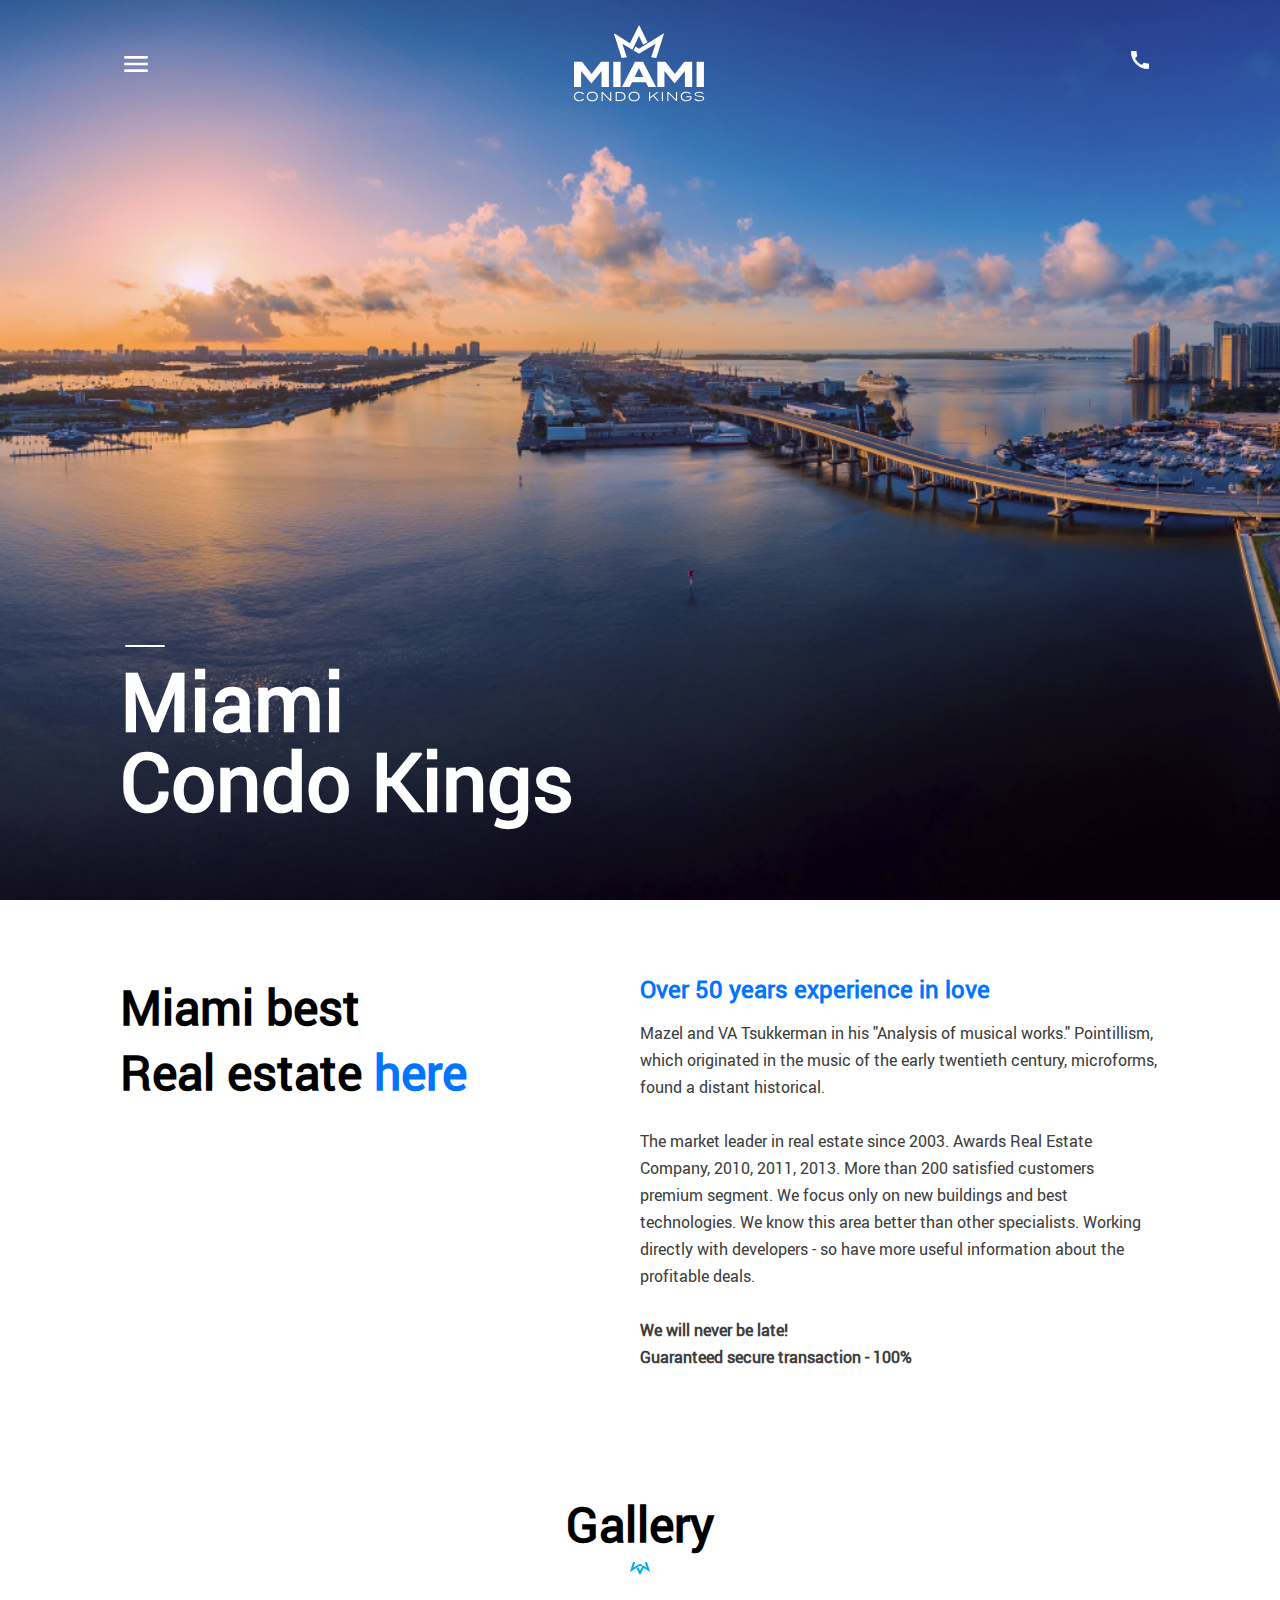
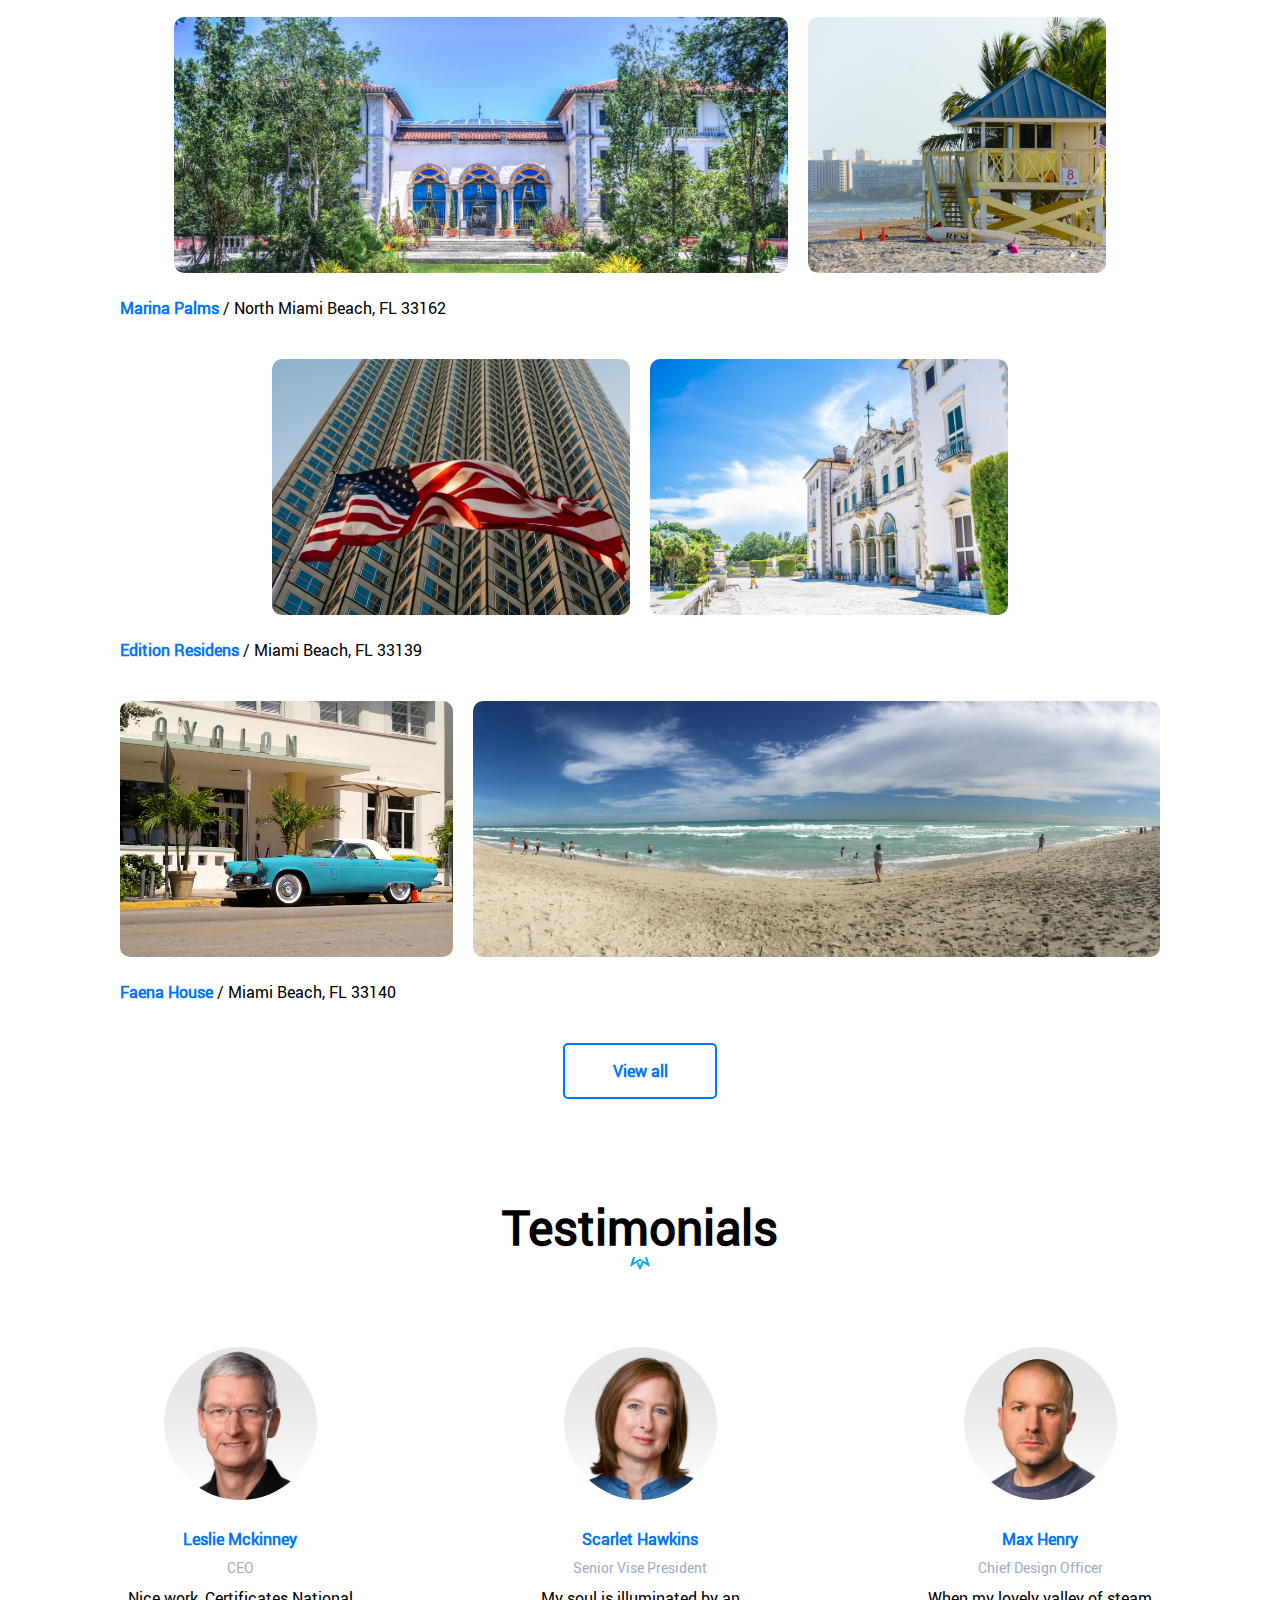
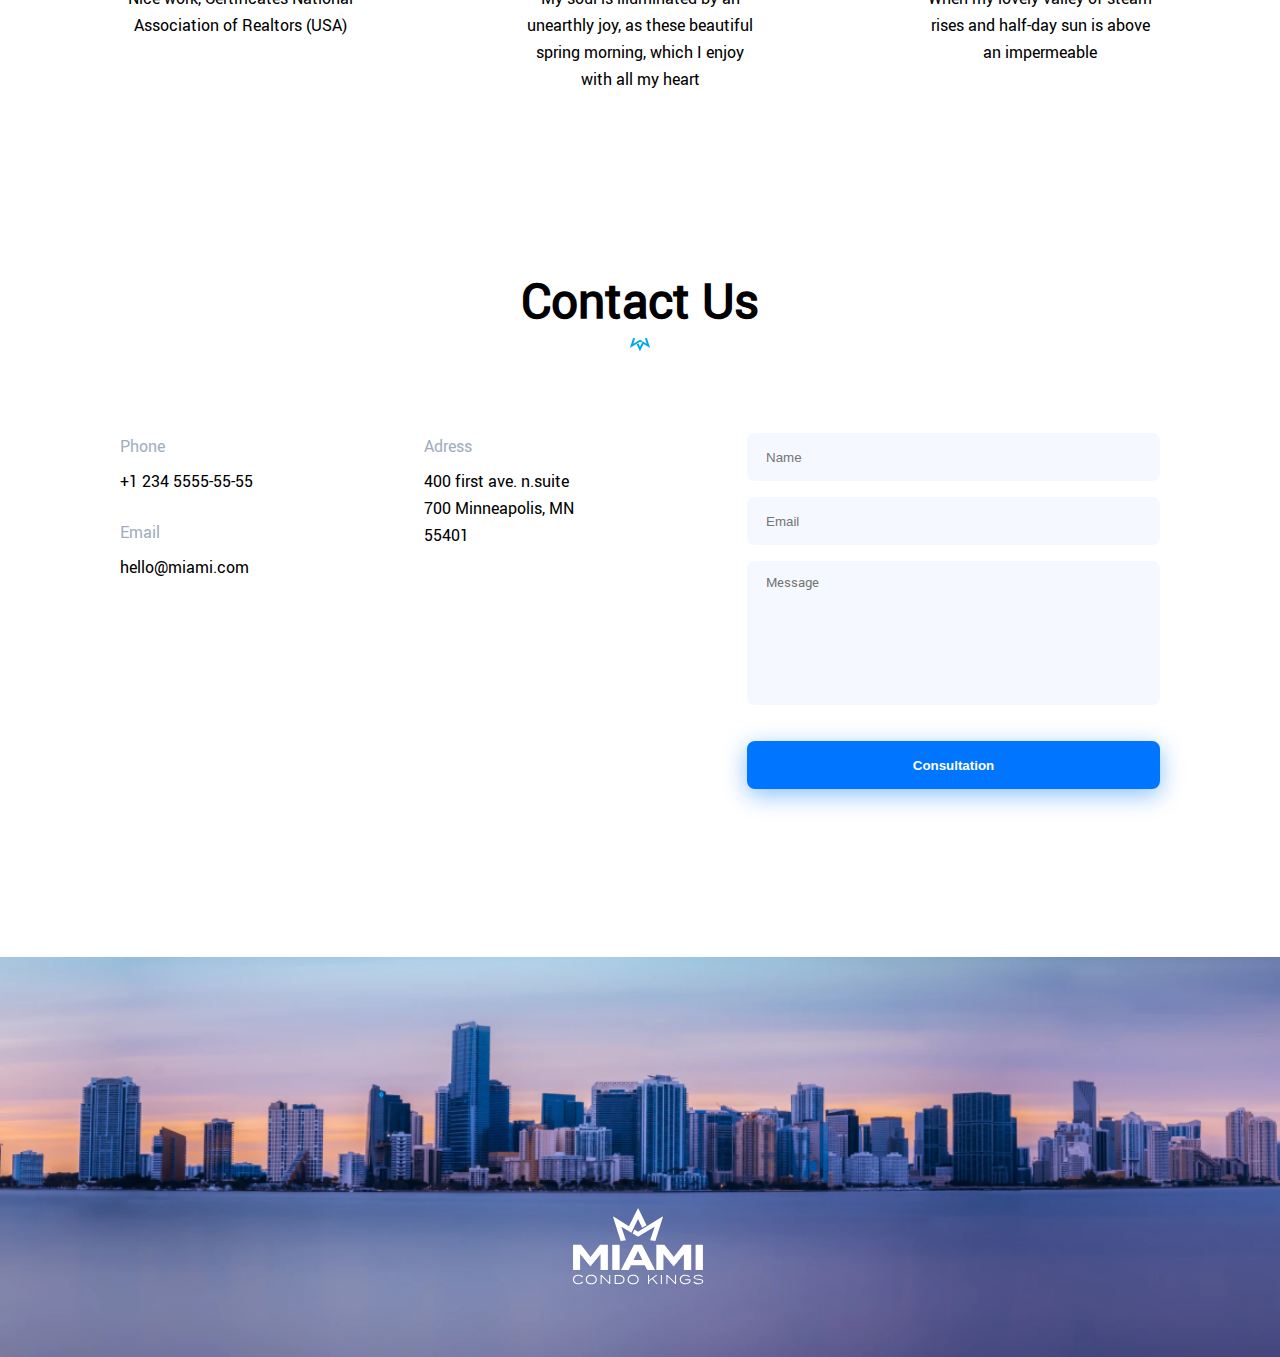
<file: index.html>
<!DOCTYPE html><html lang="en"><head><meta charset="UTF-8"><meta name="viewport" content="width=device-width, initial-scale=1.0"><title>Miami</title><link rel="shortcut icon" type="image/svg" href="crown.faad32a5.svg"><link rel="stylesheet" href="main.b71a59b2.css"></head><body class="page"> <header class="header" id="home"> <div class="header__wrapper"> <div class="header__top"> <div class="header__hamburger"></div> <a href="#home" class="header__logo"></a> <a href="tel:+12345555555" class="header__phone"></a> </div> <h1 class="header__title">Miami<br> Condo Kings</h1> </div> <nav class="nav"> <ul class="nav__list"> <li class="nav__item"> <a href="#home" class="nav__link"> HOME </a> </li> <li class="nav__item"> <a href="#gallery" class="nav__link"> GALLERY </a> </li> <li class="nav__item"> <a href="#contacts" class="nav__link"> CONSULTATION </a> </li> <li class="nav__item"> <a href="#testimonials" class="nav__link"> TESTIMONIALS </a> </li> <li class="nav__item"> <a href="#contacts" class="nav__link"> CONTACTS </a> </li> </ul> <div class="nav__phone-number">+1 234 555-55-55</div> <a href="tel:+12345555555" class="nav__call-order">CALL TO ORDER</a> </nav> </header> <main> <section class="page__container about"> <h2 class="about__title">Miami best<br> Real estate <a href="#home" class="link"> here </a> </h2> <article class="about__article"> <h3 class="about__h3">Over 50 years experience in love</h3> <p class="about__paragraph"> Mazel and VA Tsukkerman in his "Analysis of musical works." Pointillism, which originated in the music of the early twentieth century, microforms, found a distant historical. <br><br> The market leader in real estate since 2003. Awards Real Estate Company, 2010, 2011, 2013. More than 200 satisfied customers premium segment. We focus only on new buildings and best technologies. We know this area better than other specialists. Working directly with developers - so have more useful information about the profitable deals. <br><br> <span class="about__paragraph about__paragraph--bold"> We will never be late!<br> Guaranteed secure transaction - 100% </span> </p> </article> </section> <section class="gallery page__container" id="gallery"> <h2 class="gallery__title">Gallery</h2> <div class="crown gallery__crown"></div> <div class="gallery__wrapper gallery__wrapper--1"> <img src="1.9f94d235.jpg" alt="photo-1" class="gallery__photo"> <img src="2.718d87d5.jpg" alt="photo-2" class="gallery__photo"> </div> <div class="gallery__caption"> <a href="https://goo.gl/maps/jqbU3Y7jsfq49cWh6" class="link" target="_blank" rel="noopener"> Marina Palms </a> / North Miami Beach, FL 33162 </div> <div class="gallery__wrapper"> <img src="3.1952f600.jpg" alt="photo-3" class="gallery__photo"> <img src="4.28e1045d.jpg" alt="photo-4" class="gallery__photo"> </div> <div class="gallery__caption"> <a href="https://goo.gl/maps/GaKwGMXmfEeoJU7NA" target="_blank" class="link" rel="noopener"> Edition Residens </a> / Miami Beach, FL 33139 </div> <div class="gallery__wrapper gallery__wrapper--3"> <img src="5.e9ca33db.jpg" alt="photo-5" class="gallery__photo"> <img src="6.11649f7b.jpg" alt="photo-6" class="gallery__photo"> </div> <div class="gallery__caption"> <a href="https://goo.gl/maps/FVnUHS2vn6iisudg6" class="link" target="_blank" rel="noopener"> Faena House </a> / Miami Beach, FL 33140 </div> <a href="#/viewAll" class="gallery__button">View all</a> </section> <section class="testimonials page__container" id="testimonials"> <h2 class="testimonials__title">Testimonials</h2> <div class="testimonials__crown crown"></div> <div class="testimonials__wrapper"> <div class="testimonials__person"> <img src="1.95292d92.jpg" alt="person's photo" class="testimonials__photo"> <a href="https://www.linkedin.com/" class="testimonials__name link" target="_blank" rel="noopener"> Leslie Mckinney </a> <div class="testimonials__position">CEO</div> <div class="testimonials__quote"> Nice work, Certificates National Association of Realtors (USA) </div> </div> <div class="testimonials__person"> <img src="2.125feaa7.jpg" alt="person's photo" class="testimonials__photo"> <a href="https://www.linkedin.com/" class="testimonials__name link" target="_blank" rel="noopener"> Scarlet Hawkins </a> <div class="testimonials__position">Senior Vise President</div> <div class="testimonials__quote"> My soul is illuminated by an unearthly joy, as these beautiful spring morning, which I enjoy with all my heart </div> </div> <div class="testimonials__person"> <img src="3.d3e322fd.jpg" alt="person's photo" class="testimonials__photo"> <a href="https://www.linkedin.com/" class="testimonials__name link" target="_blank" rel="noopener"> Max Henry </a> <div class="testimonials__position">Chief Design Officer</div> <div class="testimonials__quote"> When my lovely valley of steam rises and half-day sun is above an impermeable </div> </div> </div> </section> <section class="contacts page__container" id="contacts"> <h2 class="contacts__title">Contact Us</h2> <div class="contacts__crown crown"></div> <div class="contacts__wrapper"> <div class="contacts__phone-mail"> <div class="contacts__subtitle">Phone</div> <a href="tel:+6494461709" class="contacts__link"> +1 234 5555-55-55 </a> <div class="contacts__subtitle">Email</div> <a href="mailto: hello@miami.com" class="contacts__link"> hello@miami.com </a> </div> <div class="contacts__adress"> <div class="contacts__subtitle">Adress</div> <a href="https://goo.gl/maps/shMcasr1TdZJVdPZ8" class="contacts__link" target="_blank" rel="noopener"> 400 first ave. n.suite 700 Minneapolis, MN 55401 </a> </div> <form action="#" method="GET" class="contacts__form form" id="form"> <input type="text" name="name" placeholder="Name" class="form__input" required> <input type="email" name="email" placeholder="Email" class="form__input" required> <textarea name="message" class="form__input form__input--message" placeholder="Message"></textarea> <button type="submit" class="form__input form__input--submit"> Consultation </button> </form> </div> </section> </main> <footer class="footer"> <a href="#home" class="footer__logo"></a> </footer> <script src="main.9809dd40.js"></script> </body></html>
</file>
<file: main.b71a59b2.css>
@font-face{font-family:Roboto;src:url(Roboto-Regular-webfont.1b7be813.woff) format("woff");font-weight:400;font-style:normal}*{box-sizing:border-box}html{scroll-behavior:smooth}body,h1,h2,h3{font-family:Roboto,sans-serif;margin:0;padding:0}.link{text-decoration:none;color:#0075ff;font-weight:700}.crown{width:24px;height:24px;background-image:url(crown.faad32a5.svg);background-repeat:no-repeat;background-position:50%}.page__container{max-width:1440px;margin:0 auto}.header{position:relative}.header__wrapper{height:100vh;background-image:url(header.41c2f610.png);background-repeat:no-repeat;background-size:cover;padding:24px 120px 80px;display:flex;flex-direction:column;justify-content:space-between}@media (max-width:800px){.header__wrapper{padding:24px 20px 50px}}.header__top{display:flex;justify-content:space-between;align-items:center}@media (min-width:1429px){.header__top{width:1200px;margin:0 auto}}.header__hamburger{height:32px;width:32px;background-image:url(burger.ca6fb5b3.svg);background-size:cover;cursor:pointer;z-index:1}.header__hamburger:hover{background-image:url(burger-hover.94904e3b.svg)}.header__hamburger_close,.header__hamburger_close:hover{background-image:url(icon-close.68ebb502.svg)}.header__logo{height:80px;width:138px;background-image:url(logo.c7981ef4.svg);z-index:1}.header__phone{height:32px;width:32px;background-image:url(phone.955655c3.svg);background-repeat:no-repeat;position:relative}@media (min-width:800px){.header__phone:hover:before{content:"+1 234 555-55-55";color:#fff;position:absolute;top:5px;left:-150px;animation:displayPhoneNumber .5s forwards;font-weight:700;font-size:12px;letter-spacing:2px}@keyframes displayPhoneNumber{0%{transform:translateY(-150px)}to{transform:translateY(0)}}}.header__title{margin:0;color:#fff;font-size:80px;font-weight:700;line-height:1;position:relative}@media (max-width:800px){.header__title{font-size:46px}}@media (min-width:1429px){.header__title{width:1200px;margin:0 auto}}.header__title:after{content:"";position:absolute;top:-15px;left:5px;width:40px;height:2px;background-color:#fff;border-radius:1px}.nav{background-color:#0075ff;position:absolute;padding:24px 120px 80px;top:0;left:0;right:0;bottom:0;transform:translateY(-1500px);display:flex;flex-direction:column}.nav_displayed{animation:navdisplayed .5s forwards}@keyframes navdisplayed{0%{transform:translateY(-1500px)}to{transform:translateY(0)}}@media (max-width:800px){.nav{padding:24px 20px 50px}}.nav__list{list-style:none;padding:0;margin:150px 0 30px}@media (max-width:500px){.nav__list{margin-top:100px}}@media (min-width:1429px){.nav__list{width:1200px;margin:150px auto 30px}}.nav__item{margin:0 0 32px}@media (max-width:800px){.nav__item{margin-top:20px}}.nav__link{color:#fff;text-decoration:none;font-size:22px;font-weight:700;position:relative}.nav__link:hover:after{content:"";height:1px;width:100%;position:absolute;bottom:-8px;left:0;background-color:#fff;animation:displayUnderline .5s forwards}@keyframes displayUnderline{0%{transform:translateX(-300px)}to{transform:translateX(0)}}.nav__phone-number{color:#fff;letter-spacing:2px;margin-top:50px}@media (max-width:500px){.nav__phone-number{margin-top:10px}}@media (min-width:1429px){.nav__phone-number{width:1200px;margin:0 auto}}.nav__call-order{margin-top:40px;color:#fff;text-decoration:none;position:relative}@media (max-width:800px){.nav__call-order{margin-top:40px}}@media (min-width:1429px){.nav__call-order{width:1200px;margin:40px auto}}.nav__call-order:after{content:"";height:1px;width:118px;position:absolute;bottom:-8px;left:0;background-color:#fff}.about{display:grid;grid-template-columns:repeat(2,1fr);padding:24px 120px 80px}@media (max-width:800px){.about{display:flex;flex-direction:column;padding:24px 20px 50px}}.about__title{font-size:48px;font-weight:700;margin-top:50px}@media (max-width:800px){.about__title{font-size:36px;margin:20px 0 48px}}.about__article{margin-top:50px}@media (max-width:800px){.about__article{margin-top:0}}.about__h3{color:#0075ff;font-weight:700;font-size:24px;line-height:30px}.about__paragraph{font-size:16px;line-height:27px;color:#3e3e3e}.about__paragraph--bold{font-weight:700}.gallery{padding:24px 120px 80px;display:flex;flex-direction:column;align-items:center}@media (max-width:800px){.gallery{padding:24px 20px 50px}}.gallery__title{font-size:48px;font-weight:700;text-align:center}@media (max-width:800px){.gallery__title{font-size:36px}}.gallery__crown{margin-bottom:37px}@media (max-width:800px){.gallery__crown{margin-bottom:29px}}.gallery__wrapper{display:flex;justify-content:space-between}@media (min-width:800px){.gallery__wrapper--1 :first-child{width:calc(67% - 10px)}.gallery__wrapper--1 :last-child,.gallery__wrapper--3 :first-child{width:calc(33% - 10px)}.gallery__wrapper--3 :last-child{width:calc(67% - 10px)}}.gallery__photo{height:256px;width:calc(50% - 10px);object-fit:cover;border-radius:10px;transition-duration:.5s}.gallery__photo:hover{box-shadow:0 13px 27px rgba(0,83,181,.46)}@media (max-width:800px){.gallery__photo{height:131px}}.gallery__caption{margin:24px 0 40px;align-self:flex-start}@media (max-width:800px){.gallery__caption{margin:16px 0 32px}}.gallery__button{text-decoration:none;color:#0075ff;font-weight:700;width:154px;height:56px;display:flex;justify-content:center;align-items:center;border:2px solid #0075ff;border-radius:5px;transition-duration:.5s}.gallery__button:hover{color:#fff;background-color:#0075ff;box-shadow:0 13px 27px rgba(0,83,181,.46)}.gallery__button:focus{box-shadow:0 8px 14px rgba(0,83,181,.48)}.testimonials{display:flex;flex-direction:column;align-items:center;padding:24px 120px 80px}@media (max-width:800px){.testimonials{padding:24px 20px 50px}}.testimonials__title{font-size:48px;line-height:48px}.testimonials__crown{margin-bottom:72px}.testimonials__wrapper{display:flex;width:100%;justify-content:space-between}@media (max-width:800px){.testimonials__wrapper{flex-direction:column}}.testimonials__person{display:flex;flex-direction:column;align-items:center}.testimonials__photo{width:153px;height:153px;border-radius:50%;margin-bottom:28px;transition:.5s}.testimonials__photo:hover{transform:scale(1.15)}.testimonials__name{display:block;margin-bottom:4px}.testimonials__position{color:#9fadc2;font-size:14px;margin-bottom:4px;line-height:27px}.testimonials__quote{font-size:16;line-height:27px;width:240px;text-align:center;margin-bottom:70px}@media (max-width:800px){.testimonials__quote{margin-bottom:48px}}.contacts{display:flex;flex-direction:column;align-items:center;padding:24px 120px 80px}@media (max-width:800px){.contacts{padding:24px 20px 50px}}.contacts__title{font-size:48px}@media (max-width:800px){.contacts__title{font-size:36px}}.contacts__crown{margin-bottom:77px}@media (max-width:800px){.contacts__crown{margin-bottom:29px}}.contacts__wrapper{display:flex;justify-content:space-between;width:100%}@media (max-width:800px){.contacts__wrapper{flex-direction:column}}.contacts__phone-mail{display:flex;flex-direction:column}.contacts__subtitle{color:#9fadc2;margin-bottom:8px;line-height:27px}.contacts__link{text-decoration:none;color:#000;line-height:27px;margin-bottom:24px;transition-duration:.5s}.contacts__link:hover{color:#0075ff}.contacts__adress{display:flex;flex-direction:column;max-width:152px}.form__input{display:block;width:413px;height:48px;background-color:#f6f8ff;border:2px solid #f6f8ff;border-radius:8px;margin-bottom:16px;padding:0 17px;outline:none}.form__input:hover{border:2px solid #ccd0e0}.form__input:focus{border:2px solid #0075ff}@media (max-width:800px){.form__input{width:100%}}.form__input--message{font-family:Roboto,serif;height:144px;resize:none;margin-bottom:36px;padding:10px 17px}.form__input--submit{background-color:#0075ff;cursor:pointer;color:#fff;font-weight:700;border:2px solid #0075ff;box-shadow:0 6px 23px rgba(0,117,255,.46);margin-bottom:88px;transition-duration:.5s}.form__input--submit:hover{background-color:#005ecc;box-shadow:0 13px 27px rgba(0,83,181,.46);border:none}.form__input--submit:focus{background:#005ecc;box-shadow:0 8px 14px rgba(0,83,181,.48)}.form__message{font-family:Roboto,serif;width:413px;height:144px;resize:none;padding:10px 17px;background-color:#f6f8ff;border:none;outline:none;border-radius:8px;margin-bottom:36px}@media (max-width:800px){.form__message{width:100%}}.footer{width:100%;height:400px;background-image:url(footer.39566f1f.png);background-size:cover;background-position:50%;position:relative}.footer,.footer__logo{background-repeat:no-repeat}.footer__logo{position:absolute;top:250px;left:calc(50% - 70px);height:80px;width:140px;background-image:url(logo.c7981ef4.svg);z-index:1}
/*# sourceMappingURL=main.b71a59b2.css.map */
</file>
